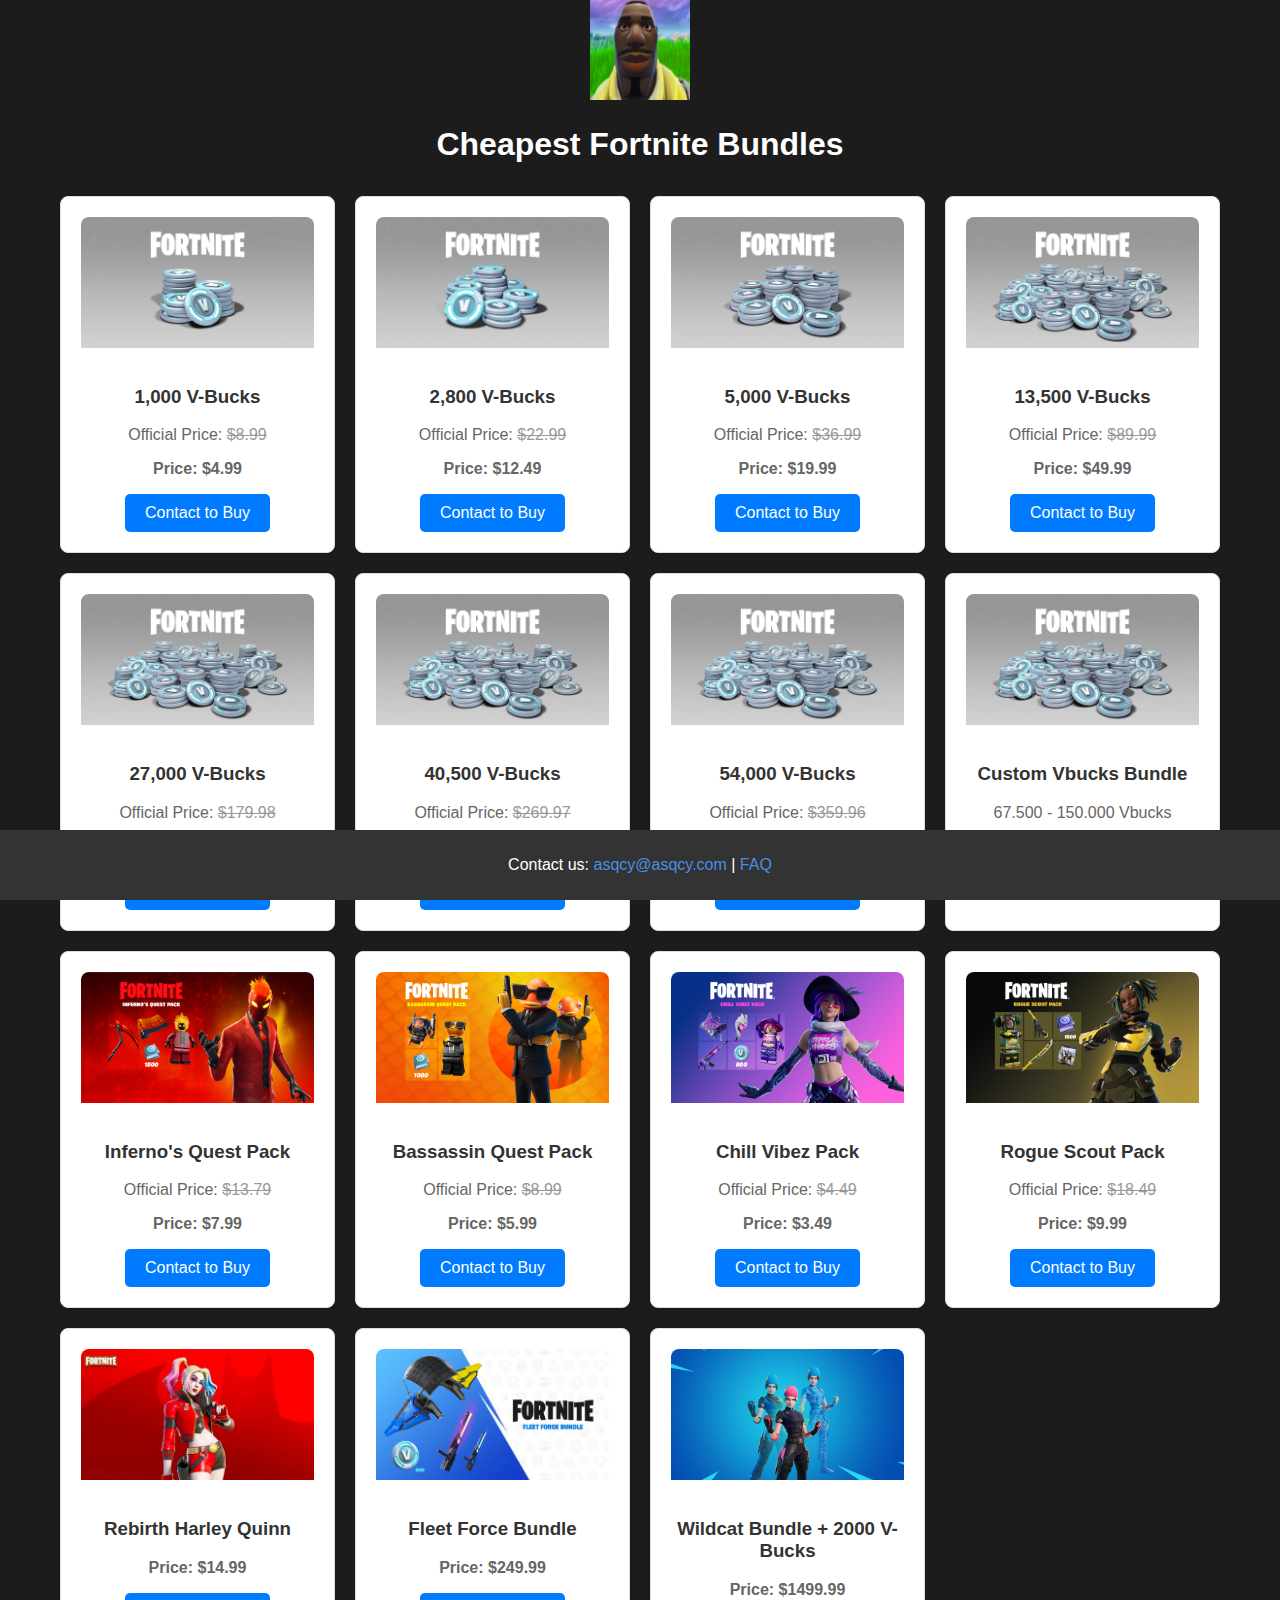
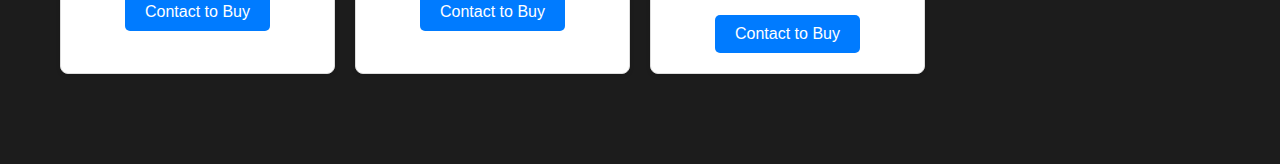
<file: index.html>
<!DOCTYPE html>
<html lang="en">
    <head>
        <meta charset="UTF-8">
        <meta name="viewport" content="width=device-width, initial-scale=1.0">
        <title>Cheapest Fortnite Bundles - asqcy.com</title>
        <link rel="stylesheet" href="/styles.css">
    </head>
    <body>
        <div class="logo-container">
            <a href="/">
                <img src="/images/Logo.png" alt="Logo" class="logo">
            </a>
        </div>
        <header>
            <h1>Cheapest Fortnite Bundles</h1>
        </header>
        <main>
            <section class="bundles">
                <div class="bundle">
                    <img src="images/1000VBucks_1920x1080.png" alt="1,000 V-Bucks">
                    <h3>1,000 V-Bucks</h3>
                    <p class="official-price">Official Price: <span>$8.99</span></p>
                    <p class="website-price">Price: $4.99</p>
                    <button onclick="location.href='mailto:asqcy@asqcy.com';">Contact to Buy</button>
                </div>
                <div class="bundle">
                    <img src="images/2800VBucks_1920x1080.png" alt="2,800 V-Bucks">
                    <h3>2,800 V-Bucks</h3>
                    <p class="official-price">Official Price: <span>$22.99</span></p>
                    <p class="website-price">Price: $12.49</p>
                    <button onclick="location.href='mailto:asqcy@asqcy.com';">Contact to Buy</button>
                </div>
                <div class="bundle">
                    <img src="images/5000VBucks_1920x1080.png" alt="5,000 V-Bucks">
                    <h3>5,000 V-Bucks</h3>
                    <p class="official-price">Official Price: <span>$36.99</span></p>
                    <p class="website-price">Price: $19.99</p>
                    <button onclick="location.href='mailto:asqcy@asqcy.com';">Contact to Buy</button>
                </div>
                <div class="bundle">
                    <img src="images/13500VBucks_1920x1080.png" alt="13,500 V-Bucks">
                    <h3>13,500 V-Bucks</h3>
                    <p class="official-price">Official Price: <span>$89.99</span></p>
                    <p class="website-price">Price: $49.99</p>
                    <button onclick="location.href='mailto:asqcy@asqcy.com';">Contact to Buy</button>
                </div>
                <div class="bundle">
                    <img src="images/13500VBucks_1920x1080.png" alt="27,000 V-Bucks">
                    <h3>27,000 V-Bucks</h3>
                    <p class="official-price">Official Price: <span>$179.98</span></p>
                    <p class="website-price">Price: $99.98</p>
                    <button onclick="location.href='mailto:asqcy@asqcy.com';">Contact to Buy</button>
                </div>
                <div class="bundle">
                    <img src="images/13500VBucks_1920x1080.png" alt="40,500 V-Bucks">
                    <h3>40,500 V-Bucks</h3>
                    <p class="official-price">Official Price: <span>$269.97</span></p>
                    <p class="website-price">Price: $149.97</p>
                    <button onclick="location.href='mailto:asqcy@asqcy.com';">Contact to Buy</button>
                </div>
                <div class="bundle">
                    <img src="images/13500VBucks_1920x1080.png" alt="54,000 V-Bucks">
                    <h3>54,000 V-Bucks</h3>
                    <p class="official-price">Official Price: <span>$359.96</span></p>
                    <p class="website-price">Price: $199.96</p>
                    <button onclick="location.href='mailto:asqcy@asqcy.com';">Contact to Buy</button>
                </div>
                <div class="bundle">
                    <img src="images/13500VBucks_1920x1080.png" alt="Custom Vbucks Bundle">
                    <h3>Custom Vbucks Bundle</h3>
                    <p>67.500 - 150.000 Vbucks</p>
                    <button onclick="location.href='mailto:asqcy@asqcy.com';">Contact to Buy</button>
                </div>
                <div class="bundle">
                    <img src="images/InfernosQuestPack.jpg" alt="Inferno's Quest Pack">
                    <h3>Inferno's Quest Pack</h3>
                    <p class="official-price">Official Price: <span>$13.79</span></p>
                    <p class="website-price">Price: $7.99</p>
                    <button onclick="location.href='mailto:asqcy@asqcy.com';">Contact to Buy</button>
                </div>
                <div class="bundle">
                    <img src="images/BassassinQuestPack.jpg" alt="Bassassin Quest Pack">
                    <h3>Bassassin Quest Pack</h3>
                    <p class="official-price">Official Price: <span>$8.99</span></p>
                    <p class="website-price">Price: $5.99</p>
                    <button onclick="location.href='mailto:asqcy@asqcy.com';">Contact to Buy</button>
                </div>
                <div class="bundle">
                    <img src="images/ChillVibezPack.jpg" alt="Chill Vibez Pack">
                    <h3>Chill Vibez Pack</h3>
                    <p class="official-price">Official Price: <span>$4.49</span></p>
                    <p class="website-price">Price: $3.49</p>
                    <button onclick="location.href='mailto:asqcy@asqcy.com';">Contact to Buy</button>
                </div>
                <div class="bundle">
                    <img src="images/RogueScoutPack.jpg" alt="Rogue Scout Pack">
                    <h3>Rogue Scout Pack</h3>
                    <p class="official-price">Official Price: <span>$18.49</span></p>
                    <p class="website-price">Price: $9.99</p>
                    <button onclick="location.href='mailto:asqcy@asqcy.com';">Contact to Buy</button>
                </div>
                <div class="bundle">
                    <img src="images/RebirthHarleyQuinn.webp" alt="Rebirth Harley Quinn">
                    <h3>Rebirth Harley Quinn</h3>
                    <p class="website-price">Price: $14.99</p>
                    <button onclick="location.href='mailto:asqcy@asqcy.com';">Contact to Buy</button>
                </div>
                <div class="bundle">
                    <img src="images/FleetForceBundle.png" alt="Fleet Force Bundle">
                    <h3>Fleet Force Bundle</h3>
                    <p class="website-price">Price: $249.99</p>
                    <button onclick="location.href='mailto:asqcy@asqcy.com';">Contact to Buy</button>
                </div>
                <div class="bundle">
                    <img src="images/Wildcat.jpg" alt="Wildcat Bundle + 2000 V-Bucks">
                    <h3>Wildcat Bundle + 2000 V-Bucks</h3>
                    <p class="website-price">Price: $1499.99</p>
                    <button onclick="location.href='mailto:asqcy@asqcy.com';">Contact to Buy</button>
                </div>
            </section>
        </main>
        <footer class="site-footer">
            <p>Contact us: <a href="mailto:asqcy@asqcy.com" class="footer-link">asqcy@asqcy.com</a> | <a href="/faq" class="footer-link">FAQ</a></p>
        </footer>
    </body>
</html>
</file>
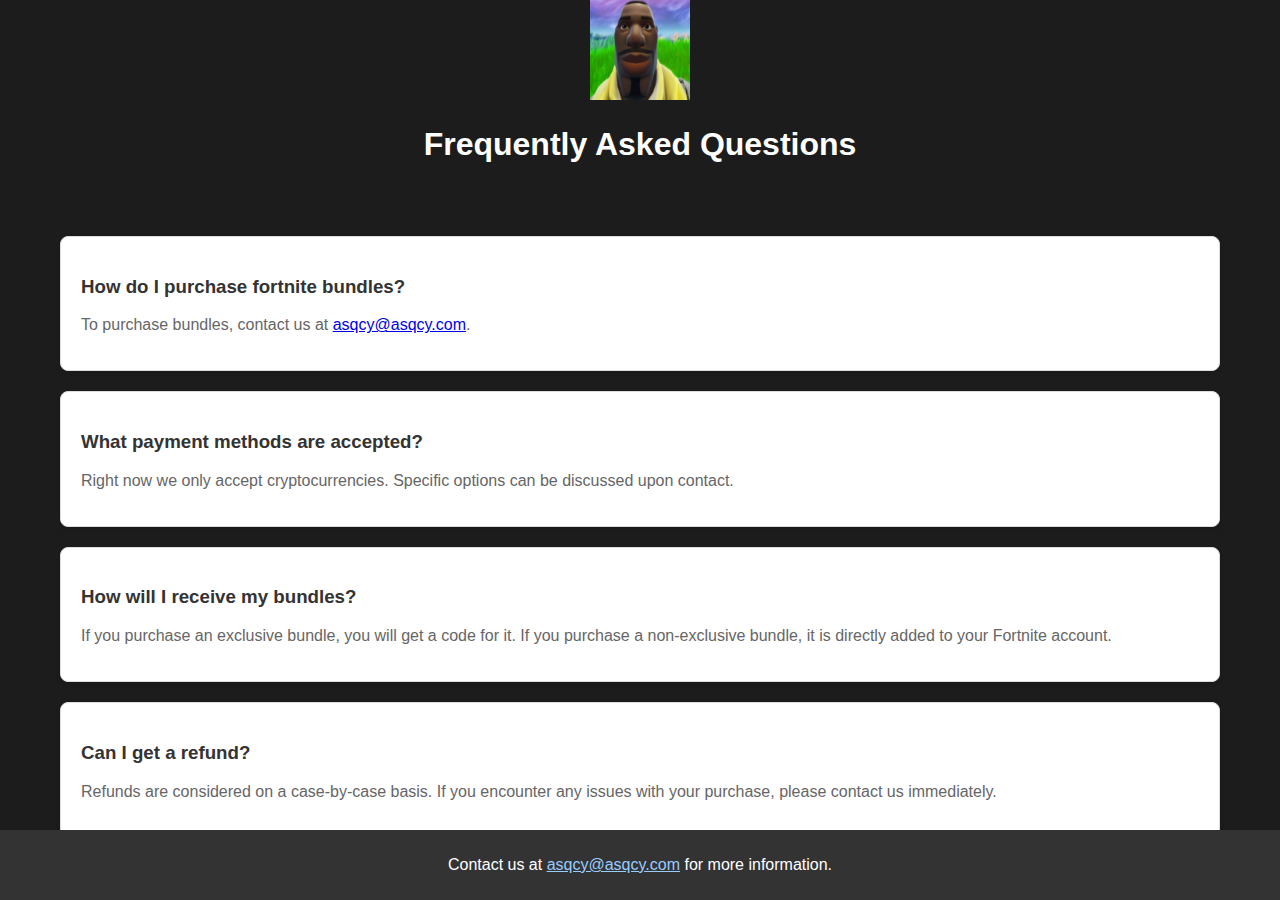
<file: faq/index.html>
<!DOCTYPE html>
<html lang="en">
    <head>
        <meta charset="UTF-8">
        <meta name="viewport" content="width=device-width, initial-scale=1.0">
        <title>FAQ - asqcy.com</title>
        <link rel="stylesheet" href="/styles.css">
    </head>
    <body>
        <div class="logo-container">
            <a href="/">
                <img src="/images/Logo.png" alt="Logo" class="logo">
            </a>
        </div>
        <header>
            <h1>Frequently Asked Questions</h1>
        </header>
        <main>
            <section class="faq">
                <div class="faq-item">
                    <h3>How do I purchase fortnite bundles?</h3>
                    <p>To purchase bundles, contact us at <a href="mailto:asqcy@asqcy.com" a>asqcy@asqcy.com</a>.</p>
                </div>
                <div class="faq-item">
                    <h3>What payment methods are accepted?</h3>
                    <p>Right now we only accept cryptocurrencies. Specific options can be discussed upon contact.</p>
                </div>
                <div class="faq-item">
                    <h3>How will I receive my bundles?</h3>
                    <p>If you purchase an exclusive bundle, you will get a code for it. If you purchase a non-exclusive bundle, it is directly added to your Fortnite account.</p>
                </div>
                <div class="faq-item">
                    <h3>Can I get a refund?</h3>
                    <p>Refunds are considered on a case-by-case basis. If you encounter any issues with your purchase, please contact us immediately.</p>
                </div>
            </section>
        </main>
        <footer class="site-footer">
            <p>Contact us at <a href="mailto:asqcy@asqcy.com">asqcy@asqcy.com</a> for more information.</p>
        </footer>
    </body>
</html>
</file>
<file: styles.css>
body {
    font-family: Arial, sans-serif;
    margin: 0;
    padding: 0 50px;
    background-color: #1c1c1c;
}
 
header {
    color: white;
    padding: 1px;
    text-align: center;
}
 
main {
    padding: 10px;
}
 
.bundles {
    display: grid;
    grid-template-columns: repeat(4, 1fr);
    gap: 20px;
    margin-bottom: 80px;
}
 
@media (max-width: 768px) {
    body {
        padding: 0 20px;
    }
    .bundles {
        grid-template-columns: 1fr;
        gap: 10px;
    }
}
 
.bundle {
    background-color: white;
    border: 1px solid #ddd;
    padding: 20px;
    text-align: center;
    border-radius: 8px;
    box-shadow: 0 2px 4px rgba(0,0,0,0.1);
}
 
.bundle h3 {
    color: #333;
}
 
.bundle p {
    font-size: 16px;
    color: #666;
}
 
button {
    background-color: #007bff;
    color: white;
    border: none;
    padding: 10px 20px;
    border-radius: 5px;
    cursor: pointer;
    font-size: 16px;
}
 
button:hover {
    background-color: #0056b3;
}
 
footer {
    background-color: #333;
    color: white;
    text-align: center;
    padding: 5px;
    position: fixed;
    left: 0;
    bottom: 0;
    width: 100%;
}
 
footer a {
    color: #99ccff;
}
 
.bundle img {
    max-width: 100%;
    height: auto;
    border-radius: 8px 8px 0 0;
    margin-bottom: 15px;
}
 
.bundle-link {
    color: inherit;
    text-decoration: none;
    display: block;
}
 
.bundle button:hover {
    background-color: #0056b3;
}
 
.faq {
    margin-top: 40px;
}
 
.faq h2 {
    color: #007bff;
    text-align: center;
    margin-bottom: 20px;
}
 
.faq-item {
    background-color: white;
    border: 1px solid #ddd;
    border-radius: 8px;
    box-shadow: 0 2px 4px rgba(0,0,0,0.1);
    padding: 20px;
    margin-bottom: 20px;
}
 
.faq-item h3 {
    color: #333;
}
 
.faq-item p {
    color: #666;
    font-size: 16px;
}
 
.official-price span {
    text-decoration: line-through;
    color: #999;
}
 
.website-price {
    color: #333;
    font-weight: bold;
}
 
.footer-content {
    margin: 0 auto;
    max-width: 1200px;
}
 
.site-footer {
    background-color: #333;
    color: #fff;
    text-align: center;
    padding: 10px 0;
    font-size: 16px;
}
 
.footer-link {
    color: #4A90E2;
    text-decoration: none;
}
 
.footer-link:hover, .footer-link:focus {
    text-decoration: underline;
}
 
.logo-container {
    text-align: center;
}
 
.logo {
    height: 100px;
    width: auto;
}
</file>
